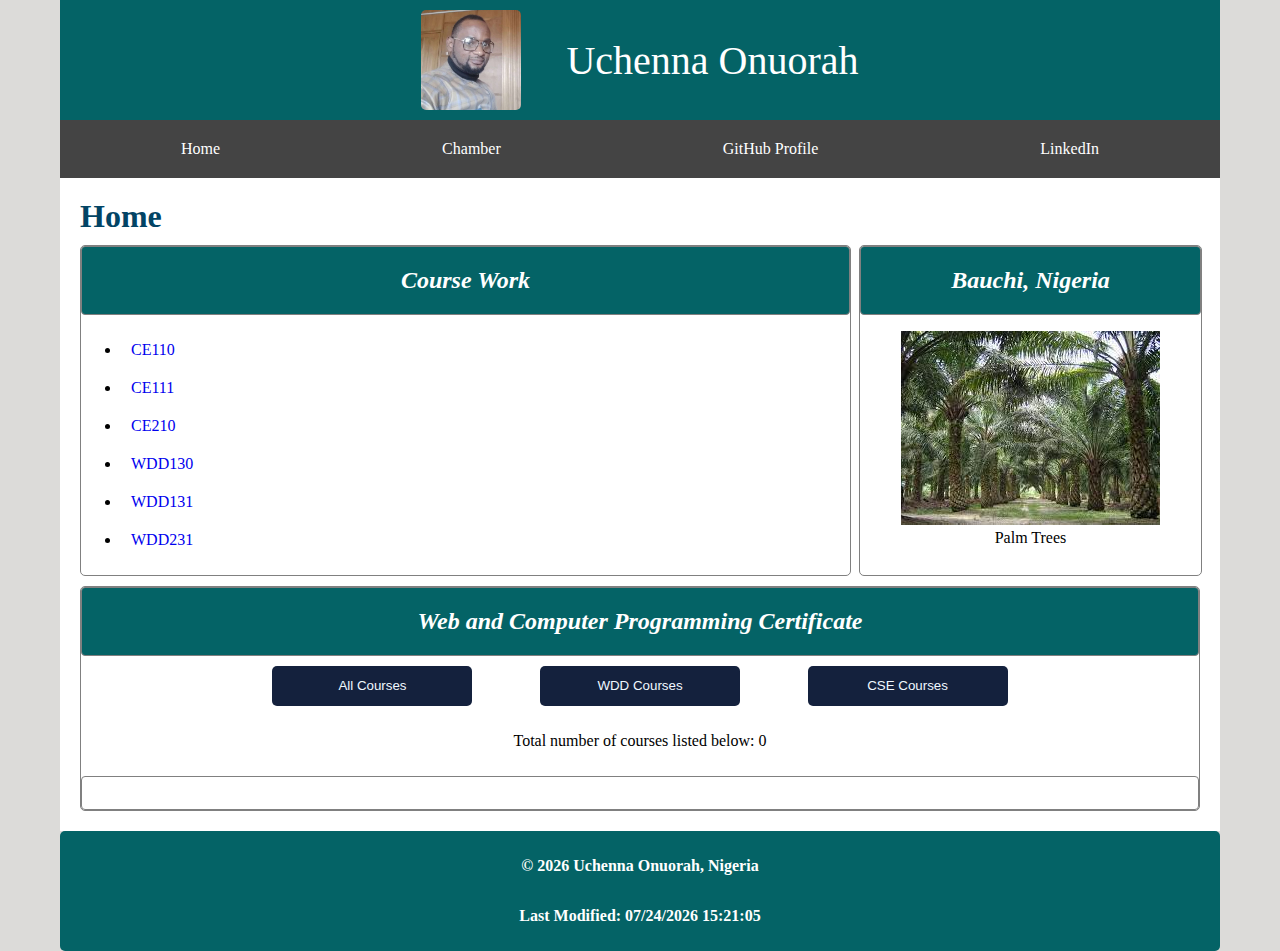
<file: index.html>
<!DOCTYPE html>
<html lang="en-US">
    <head>
        <meta charset="utf-8">
        <meta name="viewport" content="width=device-width,initial-scale=1.0">
        <title>WDD 231 - Web Frontend Development - Uchenna Onuorah | Home</title>
        <meta name="description" content="This site is a Web Frontend Development page that also serves as a profile page for Uchenna Onuorah and his journey thus far to completing Certificate in Web Programming.">
        <meta name="author" content="Uchenna Onuorah">
        <link rel="preconnect" href="https://fonts.googleapis.com">
        <link rel="preconnect" href="https://fonts.gstatic.com" crossorigin>
        <link href="https://fonts.googleapis.com/css2?family=Noto+Sans+Georgian:wght@100..900&family=Noto+Serif+Georgian:wght@100..900&family=EB+Garamond:ital,wght@0,400..800;1,400..800&family=Roboto+Serif:ital,opsz,wght@0,8..144,100..900;1,8..144,100..900&display=swap" rel="stylesheet">
        <link rel="stylesheet" href="styles/course_work.css">
        <script src="scripts/course_work.js" defer></script>
    </head>
    <body>
        <header>
            <img src="images/Profile_pic.jpg" alt="Profile Picture">
            <span>Uchenna Onuorah</span>
        </header>
        <nav>
            <button id="menu">☰</button>
            <ul class="nav-links">
                <li><a href="#" class="active">Home</a></li>
                <li><a href="https://byupw.instructure.com/">Chamber</a></li>
                <li><a href="https://github.com/Uchenna77-dev">GitHub Profile</a></li>
                <li><a href="https://www.linkedin.com/in/uchenna-onuorah-351bb1143/">LinkedIn</a></li>
            </ul>
        </nav>
        <main>
            <h1>Home</h1>
            <section class="list">
                <div class="title">
                    <h2>Course Work</h2>
                </div>
                <ul>
                    <li><a href="https://Programming_with_Functions.com">CE110</a></li>
                    <li><a href="https://Programming_with_Functions.com">CE111</a></li>
                    <li><a href="https://Programming_with_Functions.com">CE210</a></li>
                    <li><a href="https://web_Design.com">WDD130</a></li>
                    <li><a href="https://Web_Development.com">WDD131</a></li>
                    <li><a href="https://Programming_with_Classes.com">WDD231</a></li>
                </ul>    
            </section>       
            <section class="country">
                <div class="title">
                    <h2>Bauchi, Nigeria</h2>
                </div>    
                <div class="forest">
                    <figure>
                        <img src="images/palms.jpg" alt="Palm Trees in Bauchi, Nigeria">
                        <figcaption>Palm Trees</figcaption>
                    </figure>
                </div>  
            </section>
            <section id="course-list">
                <div class="title">
                    <h2>Web and Computer Programming Certificate</h2>
                </div> 
                <div class="course-filter">   
                    <button onclick="filterCourses('All')">All Courses</button>
                    <button onclick="filterCourses('WDD')">WDD Courses</button>
                    <button onclick="filterCourses('CSE')">CSE Courses</button>
                </div>    
                <p id="total-credits">Total number of courses listed below: 0</p>
                <div id="courses-container"></div>
            </section>
        </main>
        <footer class="footer">
            <p>&copy; <span id="year"></span> Uchenna Onuorah, Nigeria</p>
            <p id="lastModified"></p>
        </footer>
    </body>

</html>
</file>
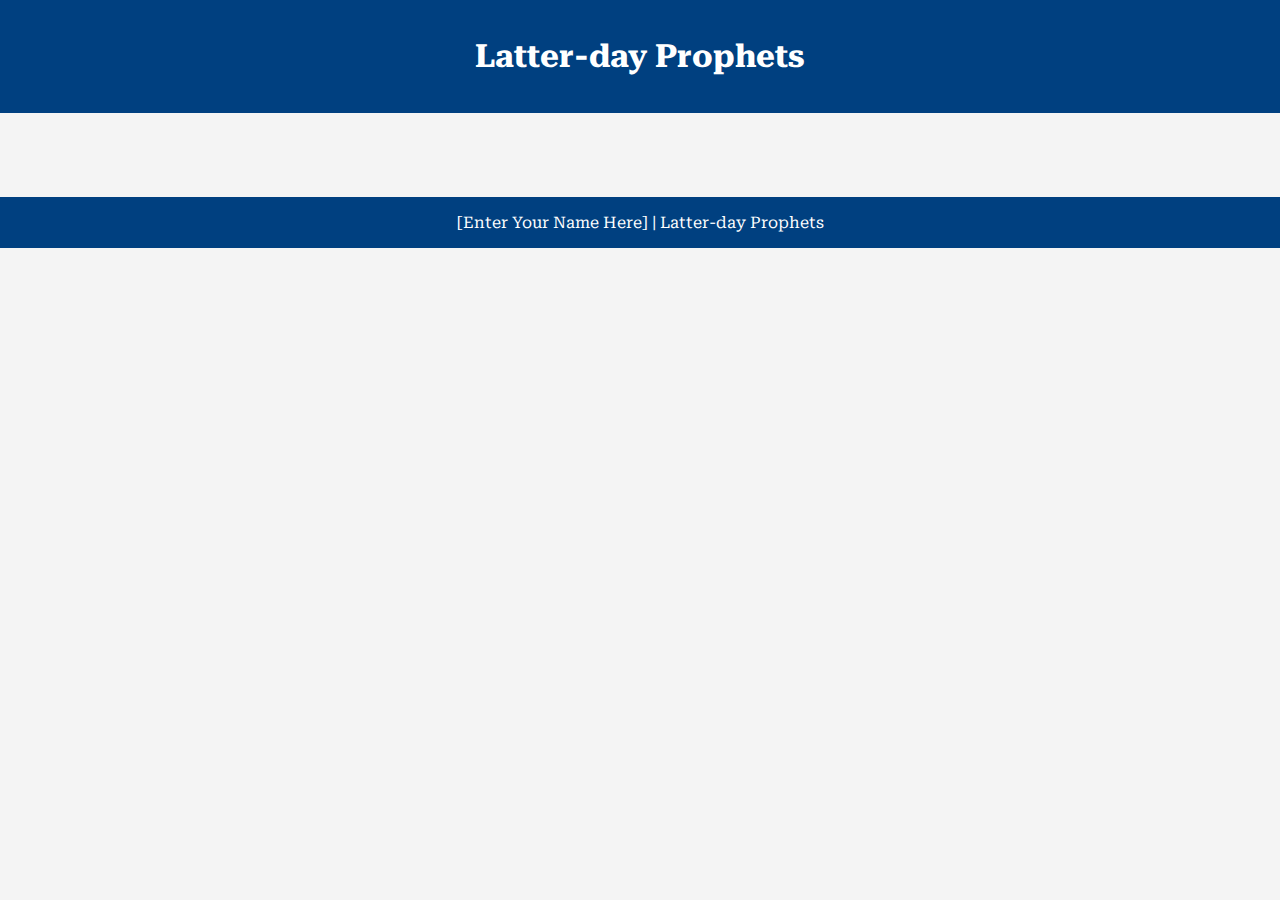
<file: prophets.html>
<html lang="en-US">
    <head>
        <meta charset="utf-8">
        <meta name="viewport" content="width=device-width,initial-scale=1.0">
        <title>WDD 231 - Web Frontend Development - Uchenna Onuorah | Home</title>
        <meta name="description" content="This site is a Web Frontend Development page that also serves as a profile page for Uchenna Onuorah and his journey thus far to completing Certificate in Web Programming.">
        <meta name="author" content="Uchenna Onuorah">
        <link rel="preconnect" href="https://fonts.googleapis.com">
        <link rel="preconnect" href="https://fonts.gstatic.com" crossorigin>
        <link href="https://fonts.googleapis.com/css2?family=Noto+Sans+Georgian:wght@100..900&family=Noto+Serif+Georgian:wght@100..900&family=EB+Garamond:ital,wght@0,400..800;1,400..800&family=Roboto+Serif:ital,opsz,wght@0,8..144,100..900;1,8..144,100..900&display=swap" rel="stylesheet">
        <link rel="stylesheet" href="styles/prophets.css">
        <script src="scripts/prophets.js" defer></script>
    </head>
    <body>
        <header>
            <h1>Latter-day Prophets</h1>
          </header>
          <main>
            <div id="cards"></div>
          </main>
          <footer>
            [Enter Your Name Here] | Latter-day Prophets
          </footer>
    </body>  

</html>
</file>
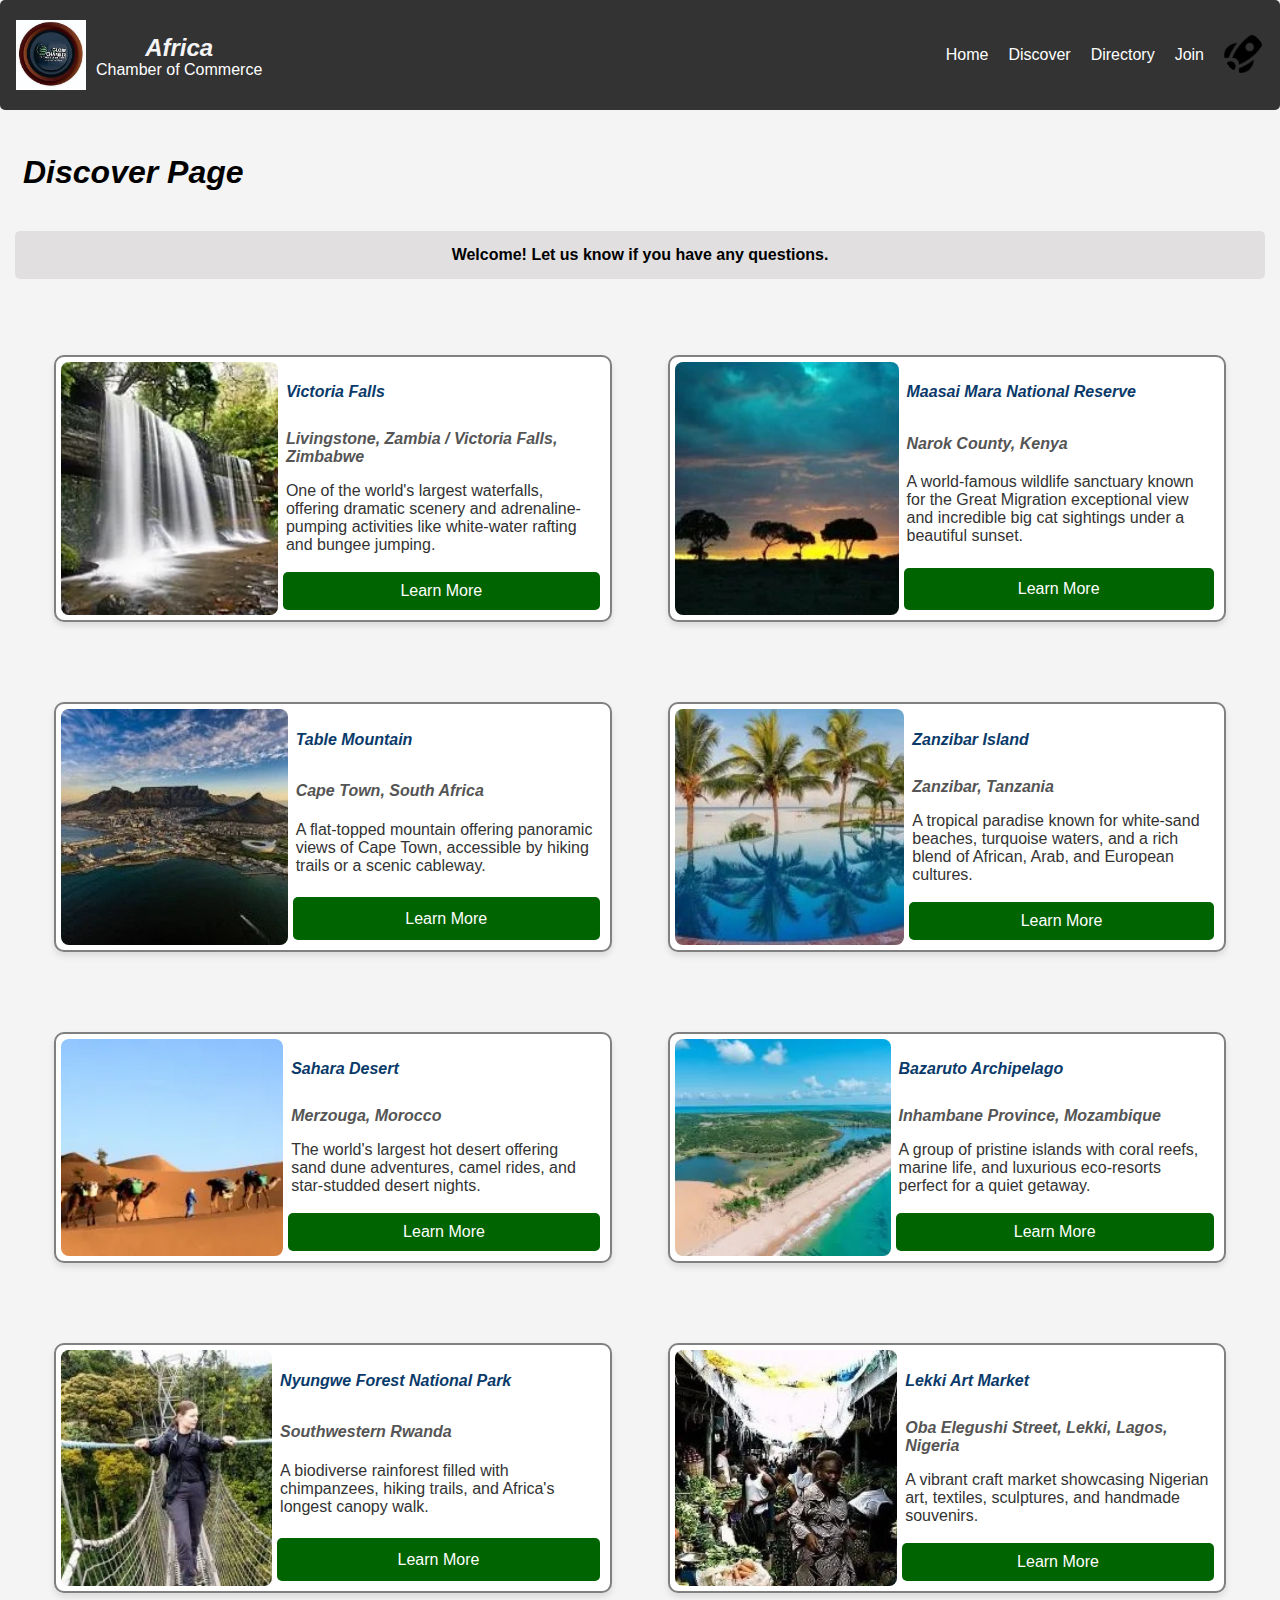
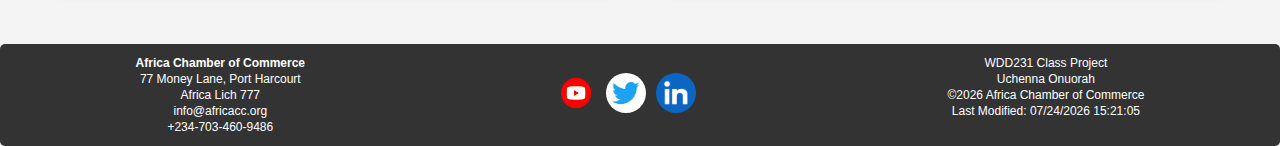
<file: chamber/discover.html>
<!DOCTYPE html>
<html lang="en-US">
    <head>
        <meta charset="utf-8">
        <meta name="viewport" content="width=device-width,initial-scale=1.0">
        <meta property="og:title" content="Chamber of Commerce Directory Page">
        <meta property="og:type" content="website">
        <meta property="og:image" content="https://uchenna77-dev.github.io/wdd231/chamber/images/favicon.png">
        <meta property="og:url" content="https://uchenna77-dev.github.io/wdd231/chamber/directory.html">
        <title>Chamber Of Commerce Discover Page</title>
        <meta name="description" content="This site is a Chamber of Commerce Discover page. The purpose of the page is to provide factual and representative information about the area including demographics and features that appeals to prospective chamber members and visitors.">
        <meta name="author" content="Uchenna Onuorah">
        <link rel="preconnect" href="https://fonts.googleapis.com">
        <link rel="preconnect" href="https://fonts.gstatic.com" crossorigin>
        <link href="https://fonts.googleapis.com/css2?family=Noto+Sans+Georgian:wght@100..900&family=Noto+Serif+Georgian:wght@100..900&family=EB+Garamond:ital,wght@0,400..800;1,400..800&family=Roboto+Serif:ital,opsz,wght@0,8..144,100..900;1,8..144,100..900&display=swap" rel="stylesheet">
        <link rel="icon" href="images/favicon.png" type="image/png">
        <link rel="stylesheet" href="styles/discover.css">
        <link rel="stylesheet" href="styles/discover_medium.css">
        <link rel="stylesheet" href="styles/discover_small.css">
        <script src="scripts/discover.js" defer></script>
    </head>
    <body>
        <header>
            <div class="logo">
                <img src="images/globe_chambers1.jpg" alt="Company Logo">
                <div class="logo-head">
                    <h2>Africa</h2>
                    <p>Chamber of Commerce</p>
                </div>    
            </div>    
            <nav>
                <button id="menu">☰</button>
                <ul class="nav-links">
                    <li><a href="index.html">Home</a></li>
                    <li><a href="discover.html">Discover</a></li>
                    <li><a href="directory.html" class="active">Directory</a></li>
                    <li><a href="join.html">Join</a></li>
                </ul>
            </nav>
            <div class="icon-container">
                <img src="images/rocket-lunch.png" alt="Company Icon">
            </div>
        </header> 
        <main>
            <h1>Discover Page</h1>
            <aside id="visitor-message">
                <!-- Visitor message inserted by JavaScript -->
            </aside>
            
            <section id="items-container">
                <!-- Dynamic content loaded via JavaScript -->
            </section>
        </main>
        <footer>
            <div id="footer-data">
                <p>Africa Chamber of Commerce</p>
                <p>77 Money Lane, Port Harcourt</p>
                <p>Africa Lich 777</p>
                <p>info@africacc.org</p>
                <p>+234-703-460-9486</p>
            </div>
            <div id="footer-icon">
                <a href="https://www.youtube.com/"><img src="images/youtube-logo.png" alt="Youtube Logo"></a>
                <a href="https://x.com/"><img src="images/twitter-logo1.png" alt="Twitter Logo"></a>
                <a href="https://www.linkedin.com/"><img src="images/linkedin-logo1.png" alt="Linkedin Logo"></a>
            </div>
            <div id="footer-info">
                <p>WDD231 Class Project</p>
                <p>Uchenna Onuorah</p>
                <p>&copy;<span id="year"></span> Africa Chamber of Commerce</p>
                <p>Last Modified: <span id="lastModified"></span></p>
            </div>    
        </footer>
    </body>
</html>
</file>
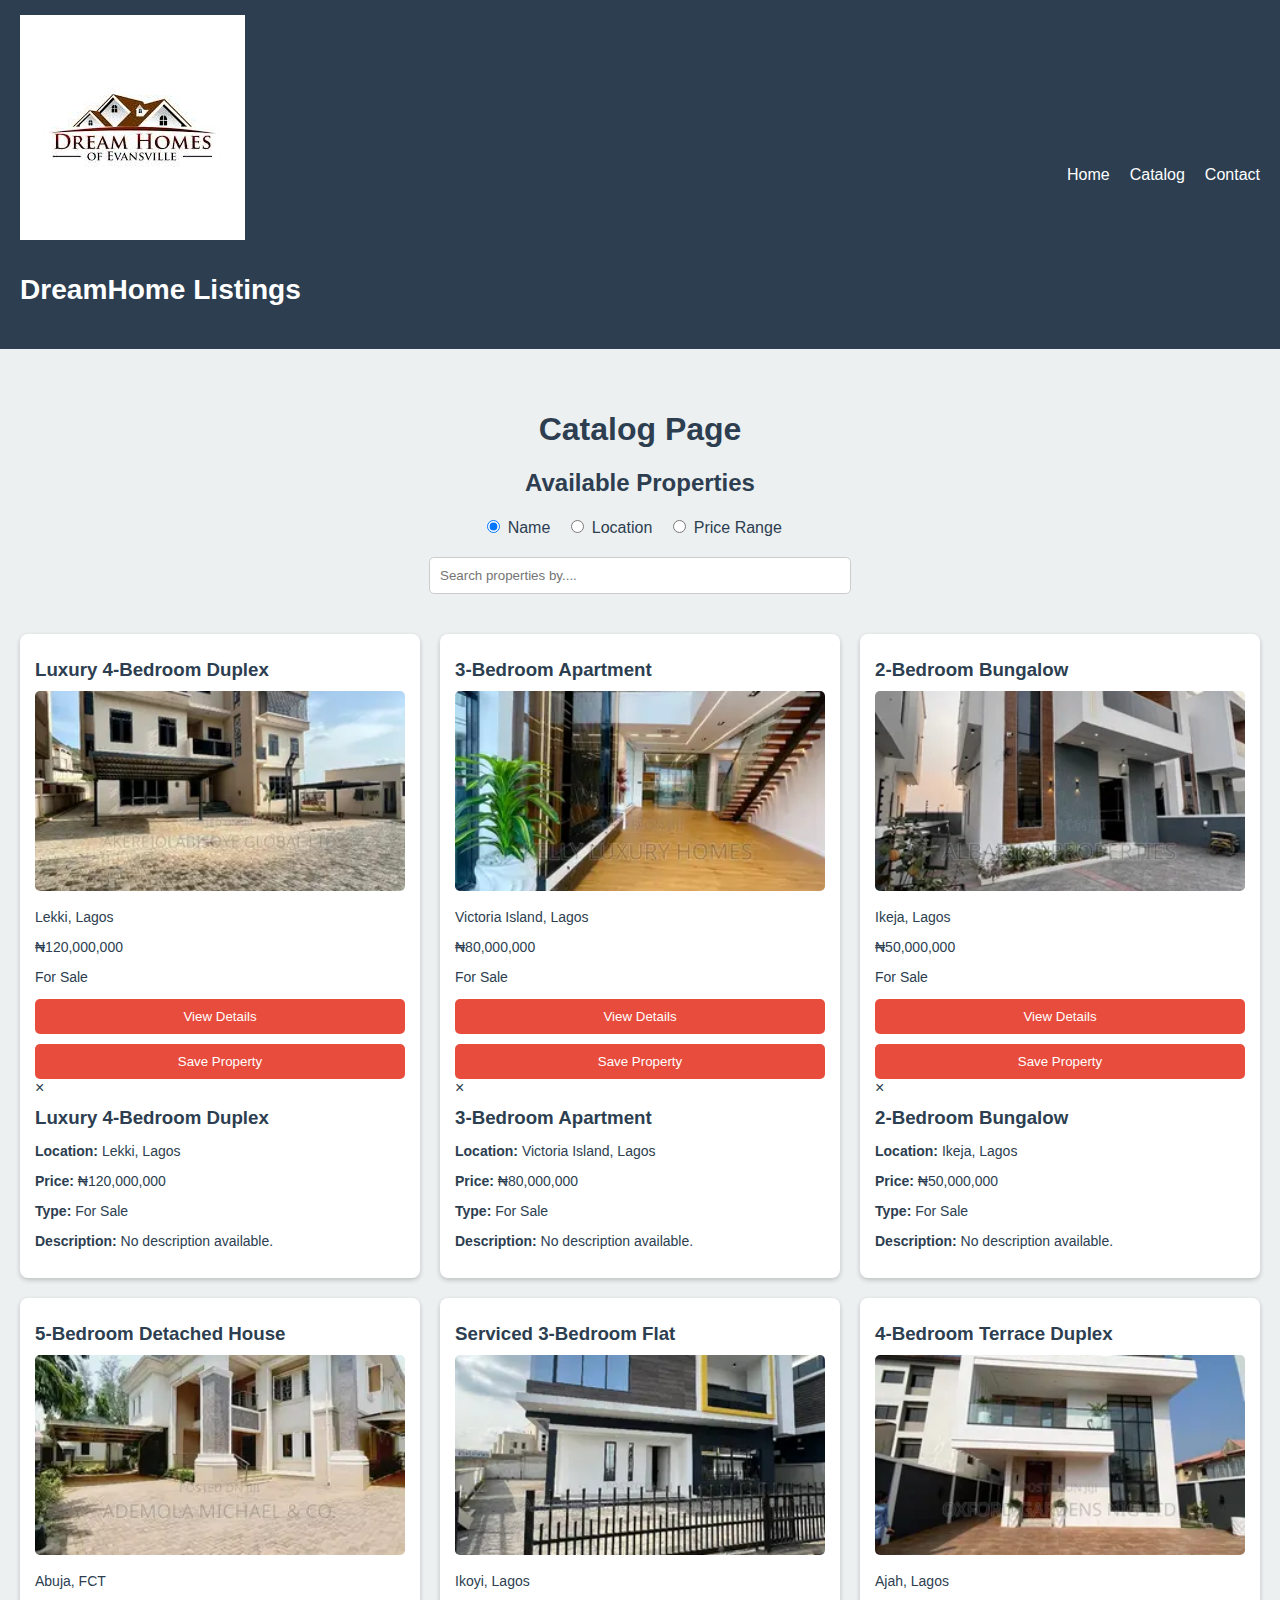
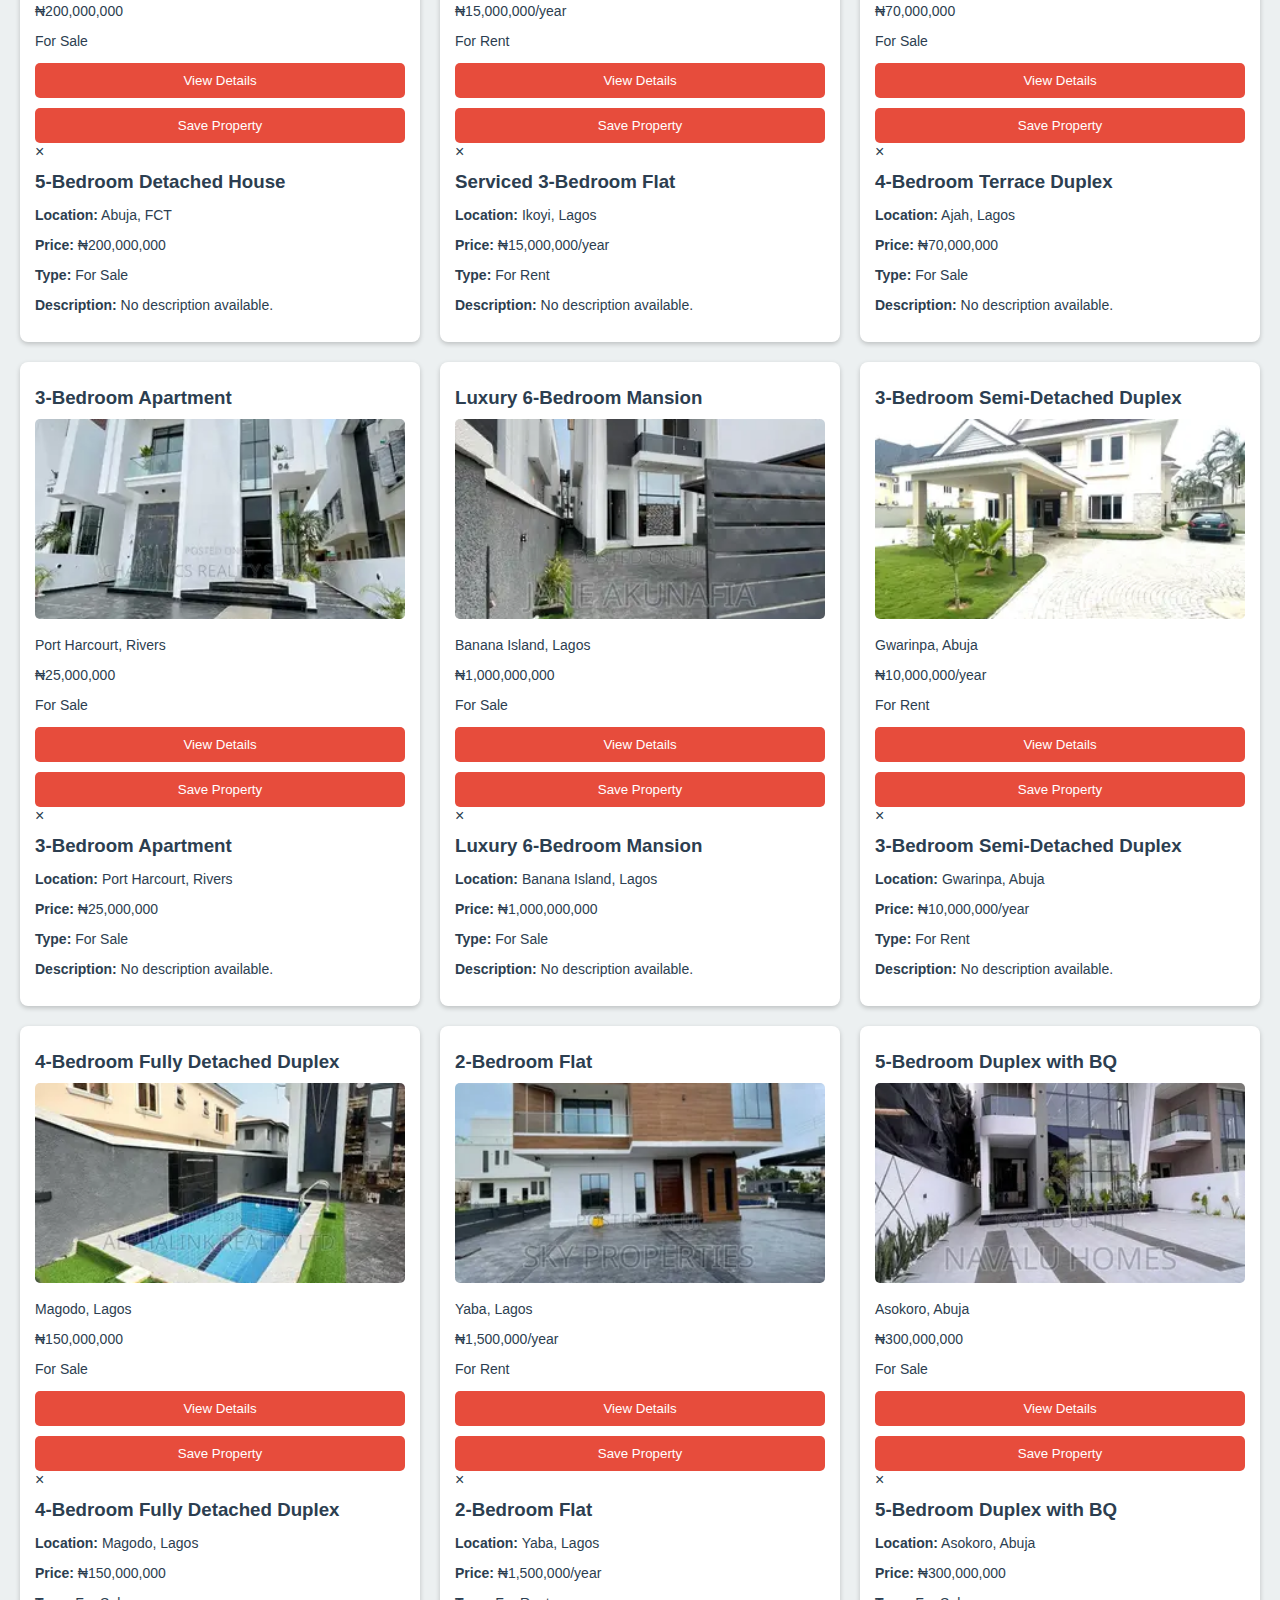
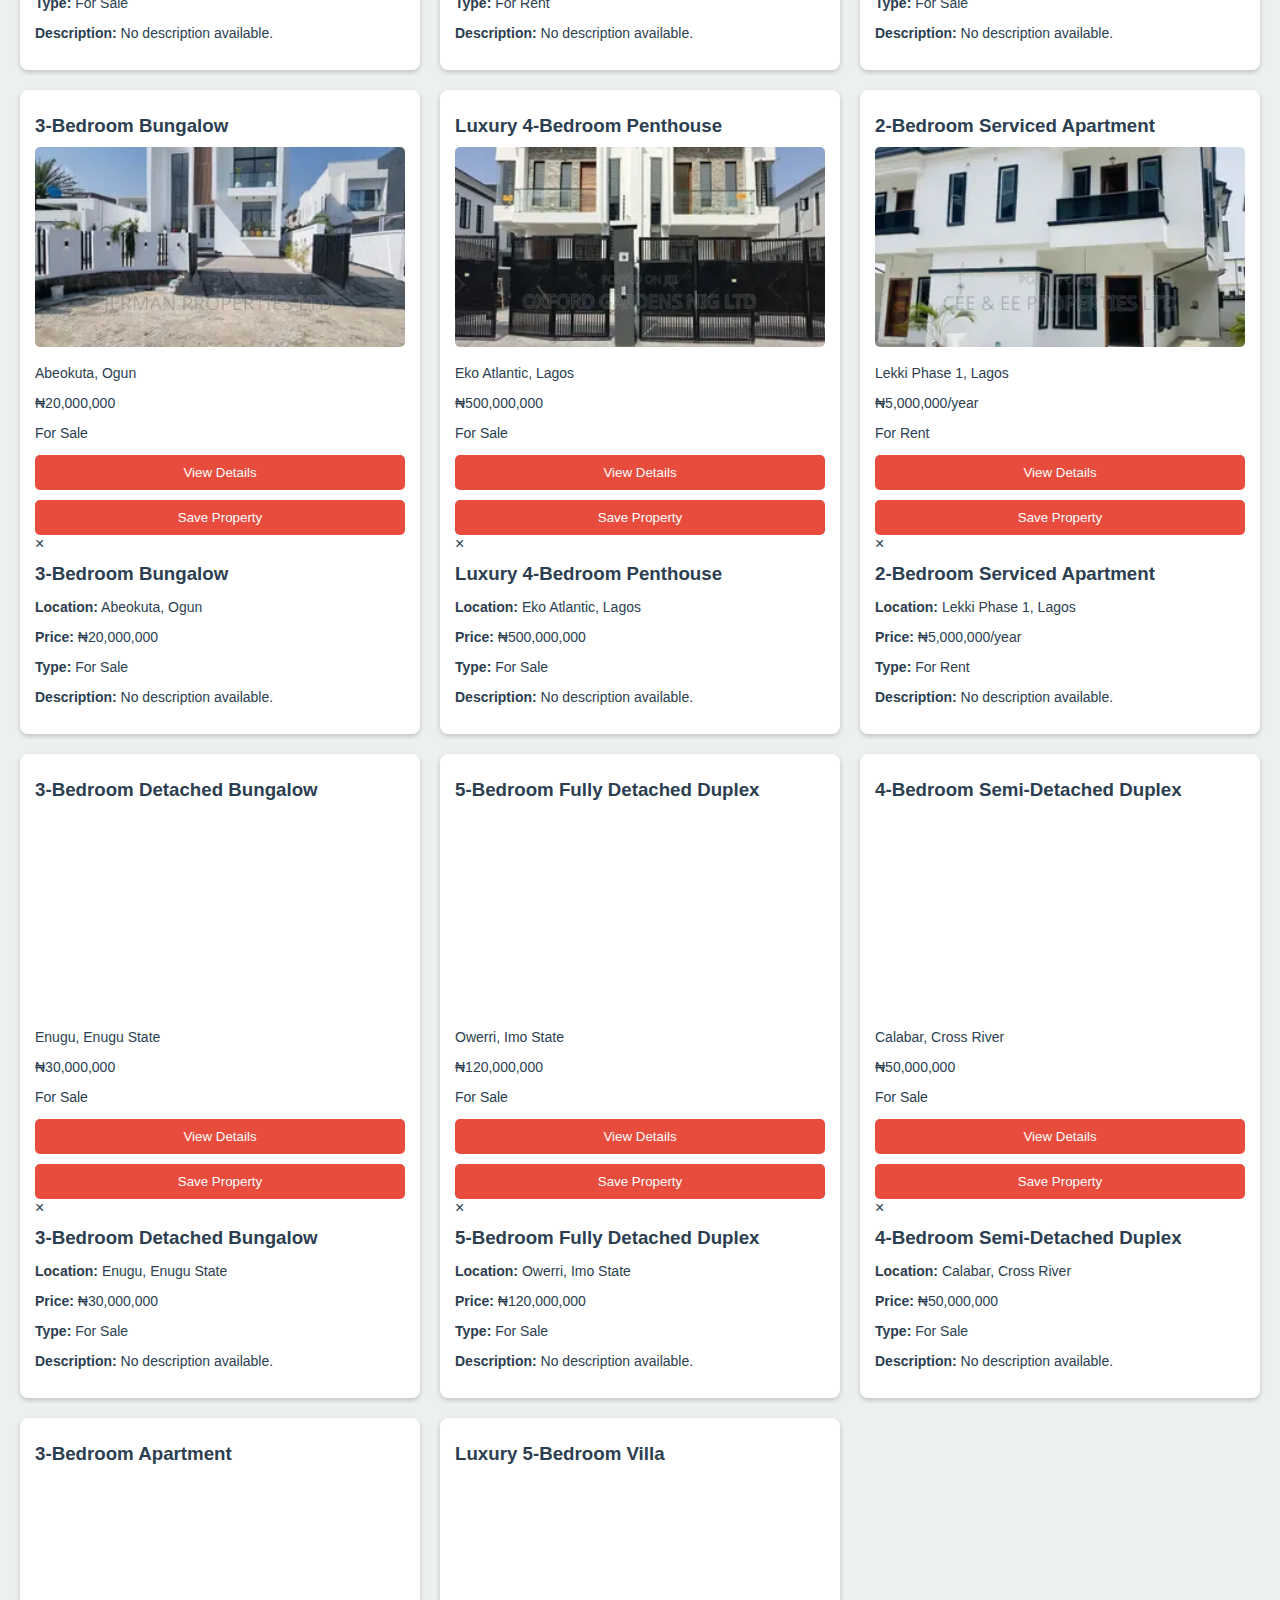
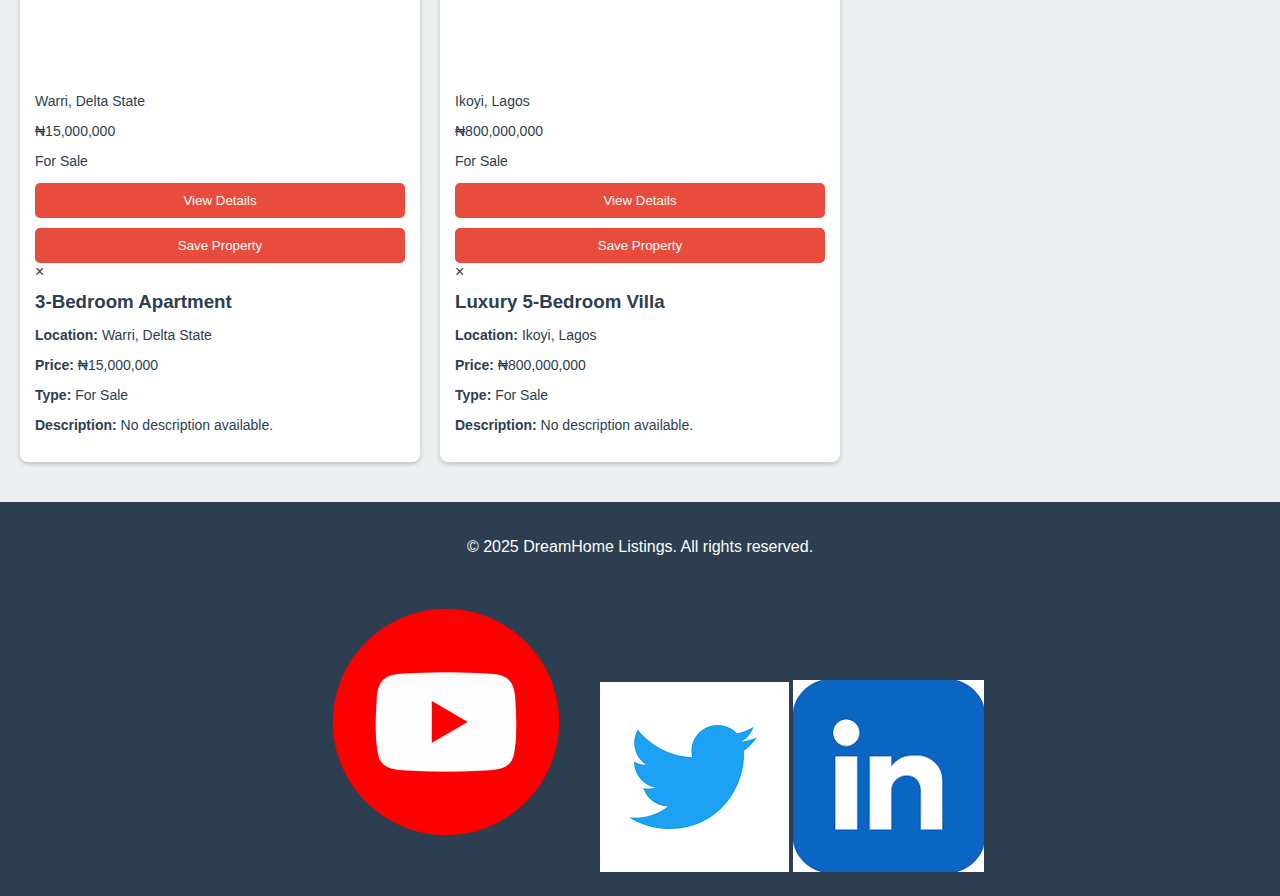
<file: project/catalog.html>
<!DOCTYPE html>
<html lang="en-US">
    <head>
        <meta charset="utf-8">
        <meta name="viewport" content="width=device-width,initial-scale=1.0">
        <meta property="og:title" content="DreamListing Catalog Page">
        <meta property="og:type" content="website">
        <meta property="og:image" content="https://uchenna77-dev.github.io/wdd231/project/images/favicon.png">
        <meta property="og:url" content="https://uchenna77-dev.github.io/wdd231/project/catalog.html">
        <title>DreamHome Catalog Page</title>
        <meta name="description" content="This site is a DreamHome Catalog page. This page contain a search engine and all featured properties.">
        <meta name="author" content="Uchenna Onuorah">
        <link rel="preconnect" href="https://fonts.googleapis.com">
        <link rel="preconnect" href="https://fonts.gstatic.com" crossorigin>
        <link href="https://fonts.googleapis.com/css2?family=Noto+Sans+Georgian:wght@100..900&family=Noto+Serif+Georgian:wght@100..900&family=EB+Garamond:ital,wght@0,400..800;1,400..800&family=Roboto+Serif:ital,opsz,wght@0,8..144,100..900;1,8..144,100..900&display=swap" rel="stylesheet">
        <link rel="icon" href="images/favicon.png" type="image/png">
        <link rel="stylesheet" href="styles/catalog.css">
        <script type="module" src="scripts/main.js"></script>

    </head>
    <body>
        <header>
            <div class="logo">
                <img src="images/dreamhome-logo.jpeg" alt="">
                <h3>DreamHome Listings</h3>
            </div>
            <nav>
                <ul>
                    <li><a href="index.html">Home</a></li>
                    <li><a href="catalog.html">Catalog</a></li>
                    <li><a href="contact.html">Contact</a></li>
                </ul>
            </nav>
        </header>
    
        <!-- Property Listings -->
        <section id="catalog">
            <h1>Catalog Page</h1>
            <h2>Available Properties</h2>
            <!-- Radio buttons will be generated inside this container -->
            <div id="search-parameters"></div>
            <input type="text" id="search-bar" placeholder="Search properties by....">
            <div class="properties" id="catalog-properties">
                <!-- Dynamic content via JavaScript -->
            </div>
        </section>
    
        <footer>
            <p>&copy; 2025 DreamHome Listings. All rights reserved.</p>
            <div class="footlinks">
                <a href="https://www.youtube.com/"><img src="images/youtube-logo.png" alt="Youtube Logo"></a>
                <a href="https://x.com/"><img src="images/twitter-logo1.png" alt="Twitter Logo"></a>
                <a href="https://www.linkedin.com/"><img src="images/linkedin-logo1.png" alt="Linkedin Logo"></a>
            </div>   
        </footer>
    </body>
</html>
</file>
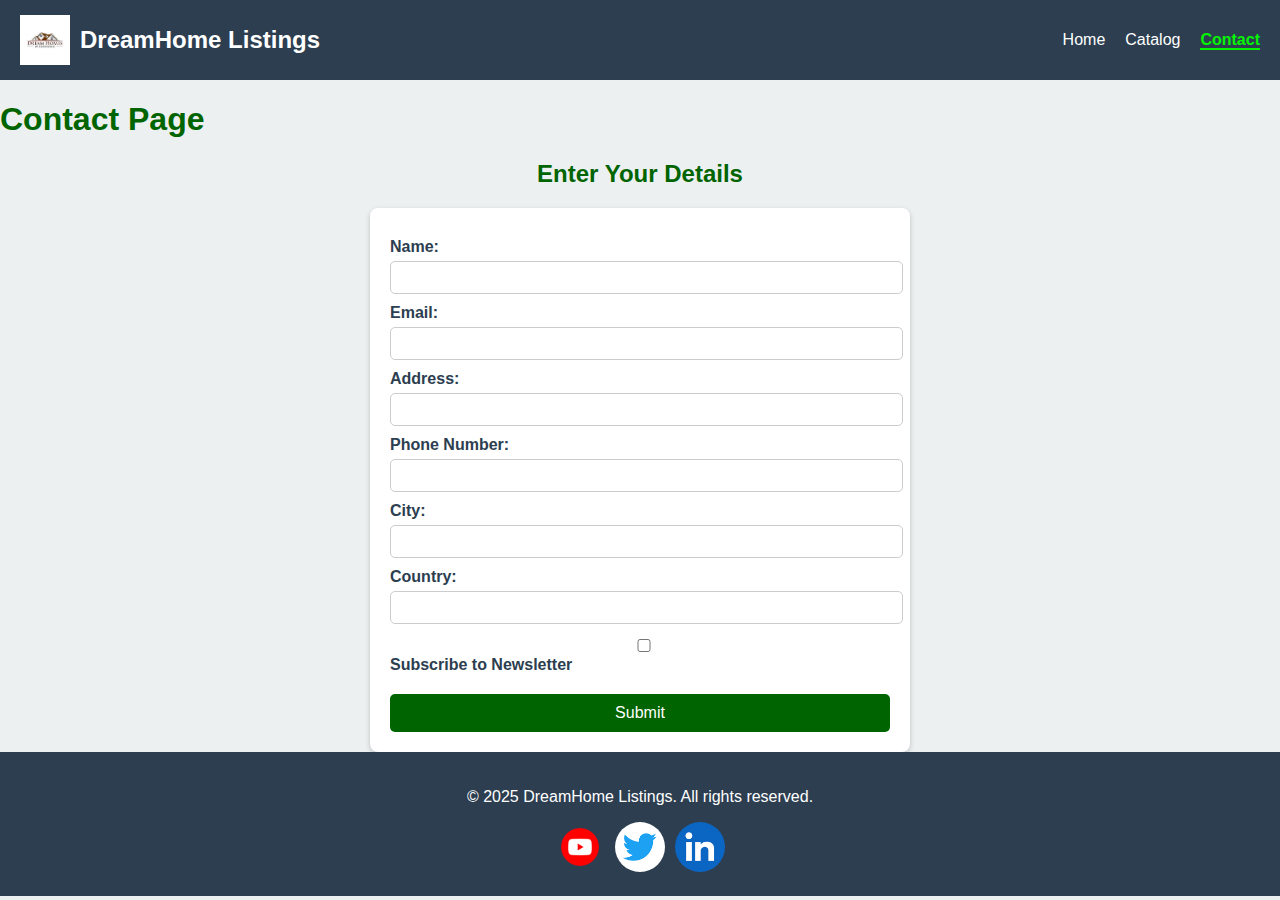
<file: project/contact.html>
<!DOCTYPE html>
<html lang="en-US">
    <head>
        <meta charset="utf-8">
        <meta name="viewport" content="width=device-width,initial-scale=1.0">
        <meta property="og:title" content="DreamListing Contact Page">
        <meta property="og:type" content="website">
        <meta property="og:image" content="https://uchenna77-dev.github.io/wdd231/project/images/favicon.png">
        <meta property="og:url" content="https://uchenna77-dev.github.io/wdd231/project/contact.html">
        <title>DreamHome Listing Contact Page</title>
        <meta name="description" content="This site is a DreamListing Contact Page. This page will contain users informations">
        <meta name="author" content="Uchenna Onuorah">
        <link rel="preconnect" href="https://fonts.googleapis.com">
        <link rel="preconnect" href="https://fonts.gstatic.com" crossorigin>
        <link href="https://fonts.googleapis.com/css2?family=Noto+Sans+Georgian:wght@100..900&family=Noto+Serif+Georgian:wght@100..900&family=EB+Garamond:ital,wght@0,400..800;1,400..800&family=Roboto+Serif:ital,opsz,wght@0,8..144,100..900;1,8..144,100..900&display=swap" rel="stylesheet">
        <link rel="icon" href="images/favicon.png" type="image/png">
        <link rel="stylesheet" href="styles/contact.css">
        <script type="module" src="scripts/main.js"></script>
    </head>
    <body>
        <header>
            <div class="logo">
                <img src="images/dreamhome-logo.jpeg" alt="">
                <h3>DreamHome Listings</h3>
            </div>
            <nav>
                <ul>
                    <li><a href="index.html">Home</a></li>
                    <li><a href="catalog.html">Catalog</a></li>
                    <li><a href="contact.html">Contact</a></li>
                </ul>
            </nav>
        </header>
    
        <!-- Contact Form -->
        <section id="contact">
            <h1>Contact Page</h1>
            <h2>Enter Your Details</h2>
            <form id="contact-form">
                <label for="name">Name:</label>
            <input type="text" id="name" name="name" required>
            
            <label for="email">Email:</label>
            <input type="email" id="email" name="email" required>
            
            <label for="address">Address:</label>
            <input type="text" id="address" name="address" required>
            
            <label for="phone">Phone Number:</label>
            <input type="tel" id="phone" name="phone" required>
            
            <label for="city">City:</label>
            <input type="text" id="city" name="city" required>
            
            <label for="country">Country:</label>
            <input type="text" id="country" name="country" required>
            
            <label>
                <input type="checkbox" id="newsletter" name="newsletter">
                Subscribe to Newsletter
            </label>
            
            <button type="submit">Submit</button>
        </form>
    </section>
    
        <footer>
            <p>&copy; 2025 DreamHome Listings. All rights reserved.</p>
            <div class="footlinks">
                <a href="https://www.youtube.com/"><img src="images/youtube-logo.png" alt="Youtube Logo"></a>
                <a href="https://x.com/"><img src="images/twitter-logo1.png" alt="Twitter Logo"></a>
                <a href="https://www.linkedin.com/"><img src="images/linkedin-logo1.png" alt="Linkedin Logo"></a>
            </div>   
        </footer>
    </body>
    </html>
</file>
<file: styles/course_work.css>
:root {
    --color-dark-blue: #14213d;
    --color-orange: #fca311;
    --color-light-gray: #e5e5e5;
    --color-white: #ffffff;
}

body {
    max-width: 1200px;
    margin: 0 auto;
    padding: 0 20px;
    box-sizing: border-box;
    background-color: rgb(220, 219, 217);
}

/* HEADER */
header {
    position: relative;
    display: flex;
    justify-content: center;
    align-items: center;
    padding: 10px;
    background-color: rgb(4, 99, 102);
    color: var(--color-white);
}

header img {
    width: 100px;
    height: 100px;
    border-radius: 5px;
    margin-right: 10px;
}

header span {
    font-size: 3rem;
    margin-left: 40px;
}

/* NAVIGATION */
nav {
    background: #444;
    padding: 10px;
}

.nav-links {
    list-style: none;
    display: flex;
    justify-content: space-around;
    align-items: center;
    padding: 0;
    margin: 0;
}

.nav-links li a {
    color: var(--color-white);
    text-decoration: none;
}

.nav-links li a:hover {
    color: rgb(252, 252, 71);
}
a {
    display: inline-block;
    padding: 5px;
    margin: 5px;  /* Ensure spacing between links */
    font-size: 16px;
    text-decoration: none;
    border-radius: 2px;  /* Optional: Rounded corners for better aesthetics */
}

/* HAMBURGER MENU */
#menu {
    display: none;
    background: none;
    border: none;
    font-size: 2rem;
    color: var(--color-white);
    cursor: pointer;
    position: absolute;
    top: -10px; 
    right: 15px;
}

/* MAIN CONTENT */
main {
    display: grid;
    grid-template-columns: 1fr 1fr 1fr;
    gap: 10px;
    padding: 20px;
    background-color: var(--color-white);
}

h1 {
    font-family: Georgia, Times, 'Times New Roman', serif;
    color: rgb(2, 68, 101);
    grid-column: 1/4;
    text-align: start;
    margin: 0;
}
h2 {
    text-align: center;
    font-style: italic;
    color: var(--color-white);
}

/* SECTIONS */
.list {
    grid-column: 1/3;
    border-radius: 5px;
    border: 1px solid gray;
}
.country {
    border-radius: 5px;
    border: 1px solid gray;
}
.forest figcaption {
    text-align: center;
}
.title {
    grid-column: 1/4;
    background-color: rgb(4, 99, 102);
    border-radius: 4px;
    border: 1px solid grey;
}

/* COURSE LIST */
#course-list {
    grid-column: 1/4;
    display: grid;
    grid-template-columns: 1fr 1fr 1fr;
    gap: 10px;
    border: 1px solid grey;
    border-radius: 5px;
}

.course-filter {
    grid-column: 1/4;
    display: flex;
    justify-content: space-around;
    flex-wrap: wrap;
    width: 70%;
    margin: 0 auto;
}

.course-filter button {
    background-color: var(--color-dark-blue);
    color: aliceblue;
    width: 200px;
    height: 40px;
    border-radius: 5px;
    cursor: pointer;
    border: none;
}

.course-filter button:hover {
    background-color: var(--color-orange);
}

/* CREDITS INFO */
#total-credits {
    grid-column: 1/4;
    text-align: center;
}

/* COURSE CONTAINER */
#courses-container {
    grid-column: 1/4;
    display: grid;
    grid-template-columns: 1fr 1fr 1fr;
    gap: 20px;
    padding: 1rem;
    border-radius: 4px;
    border: 1px solid grey;
}

/* FOOTER */
.footer {
    display: flex;
    flex-direction: column;
    justify-content: center;
    background-color: rgb(4, 99, 102);
    padding: 10px;
    border-radius: 5px;
    color: var(--color-white);
    font-weight: bold;
}

.footer p {
    text-align: center;
}

/* Mini Screen (801px) */
@media (min-width: 801px) {
    header span {
        font-size: 2.5rem;
        margin-left: 35px;
    }
    main {
        grid-template-columns: 1fr 1fr;
    }

    .list, .country {
        gap: 10px;
        width: 100%;
    }

    #course-list {
        gap: 10px;
    }
    .country .forest figure {
        justify-self: center;
    }
    .course-filter, .courses-container {
        grid-template-columns: 1fr 1fr;
        gap: 20px;
    }
}

/* TABLETS (481px to 800px) */
@media (max-width: 800px) {
    header span {
        font-size: 2rem;
        margin-left: 30px;
    }
    main {
        grid-template-columns: 1fr;
    }

    .list, .country {
        grid-column: 1/2;
        gap: 10px;
        width: 100%;
    }
    .country .forest figure {
        justify-self: center;
    }
    #course-list {
        grid-column: 1/2;
        gap: 10px;
    }
    .course-filter {
        display: flex;
        flex-wrap: wrap;
        gap: 10px;
    }
    .courses-container {
        grid-template-columns: 1fr 1fr;
        gap: 10px;
    }

    /* NAVIGATION */
    #menu {
        display: block;
    }

    .nav-links {
        display: none;
        flex-direction: column;
        background: none;
        width: 100%;
    }

    .nav-links.show {
        display: flex;
        flex-direction: column;
    }

    .nav-links li {
        padding: 10px;
    }
}

/* MOBILE (max-width: 480px) */
@media (max-width: 480px) {
    body {
        max-width: 100%;  /* Change from 1200px */
        width: 100%;
        margin: 0;
        padding: 0;
    }
    header {
        text-align: center;
    }

    header img {
        width: 60px;
        height: 60px;
    }

    header span {
        font-size: 1.5rem;
        margin-left: 1px;

    } 

    main {
        display: flex;
        flex-direction: column;
        gap: 10px;
    }
    .list, .country {
        flex-direction: column;
    }
    #course-list {
        flex-direction: column;
        gap: 10px;
    }
    #courses-container {
        grid-template-columns: 1fr;
        gap: 10px;
    }

    .course-filter {
        display: flex;
        flex-direction: row;
        flex-wrap: nowrap;
        width: 100%;
        gap: 5px;
    }
    .course-filter button {
        background-color: var(--color-dark-blue);
        color: aliceblue;
        width: 150px;
        height: 50px;
        border-radius: 5px;
        padding: 0.3rem;
        cursor: pointer;
        border: none;
    }

    /* MOBILE NAV */
    #menu {
        display: block;
    }

    .nav-links {
        display: none;
        flex-direction: column;
        text-align: center;
        background:none;
    }

    .nav-links.show {
        display: flex;
    }

    .nav-links li {
        padding: 10px;
    }
}
</file>
<file: styles/prophets.css>
/* General styling */
body {
    font-family: 'Roboto Serif', serif;
    margin: 0;
    padding: 0;
    background-color: #f4f4f4;
    color: #333;
    text-align: center;
}

header {
    background-color: #004080;
    color: white;
    padding: 1rem;
    text-align: center;
}

main {
    padding: 2rem;
    display: flex;
    justify-content: center;
}

/* Grid container for prophet cards */
#cards {
    display: grid;
    grid-template-columns: 1fr 1fr 1fr; 
    gap: 20px;
    max-width: 1200px; 
    width: 100%;
}

/* Individual card styles */
#cards section {
    background-color: white;
    padding: 15px;
    border-radius: 10px;
    box-shadow: 0 4px 8px rgba(0, 0, 0, 0.2);
    text-align: center;
    transition: transform 0.3s ease-in-out;
}

#cards section:hover {
    transform: scale(1.05);
}

/* Prophet image */
#cards img {
    width: 100%;
    max-width: 300px;
    height: auto;
    border-radius: 10px;
}

/* Prophet name styling */
#cards p {
    font-size: 1.2rem;
    font-weight: bold;
    margin: 10px 0;
}

/* Footer */
footer {
    background-color: #004080;
    color: white;
    padding: 1rem;
    margin-top: 20px;
}

@media (max-width: 480px) {
    #cards {
        display: grid;
        grid-template-columns: 1fr;
    }
}

/*@import url("https://fonts.googleapis.com/css?family=Roboto&display=swap");
body {
  font-size: 16px;
  font-family: Roboto, Arial, Helvetica, sans-serif;
}

header,
main,
footer {
  margin: 1rem;
  position: relative;
}

h1 {
  color: #000;
  border-bottom: 1px solid #eee;
  text-shadow: 0 0 15px #777;
  width: 60%;
}

h2 {
  color: navy;
  margin: 0 0 1rem 0;
	 border-bottom: 1px solid #bbb;
}

h3 {
  margin: 0;
}

h4 {
  color: #333;
  margin: 7px 0 5px 0;
}

p {
  margin: 0;
}

main {
  margin-left: 2rem;
}

.grid {
  display: grid;
  grid-template-columns: repeat(auto-fit, minmax(320px, 1fr));
}

section {
  margin: 0.25rem;
  padding: 0.35rem;
  background-color: #eee;
  border: 1px solid #bbb;
  display: flex;
  flex-direction: column;
  align-items: center;
}
section > p {
  min-height: 60px;
}

img {
  width: auto;
	max-width: 325px;
  box-shadow: 0 0 30px #777;
  height: 200px;
  border: 1px solid #333;
}

li > img {
  width: auto;
  height: 30px;
}

footer {
  border-top: 1px solid #555;
  padding: 20px;
}

.caption {
  position: absolute;
  top: 1.5rem;
  right: 2rem;
  border: 1px solid #ccc;
  background-color: lightyellow;
  padding: 0.25rem;
  display: grid;
  align-items: center;
  grid-template-columns: 1rem 1fr;
}

.caption h6 {
  position: absolute;
  top: -2.3rem;
  left: -0.25rem;
}

.caption > div {
  width: 0.75rem;
  height: 0.75rem;
  border: 1px solid #bbb;
}

.caption > p {
  font-size: 0.75rem;
}

.most {
  background-color: #bed;
}

.fav {
  background-color: skyblue;
}

.own {
  background-color: rosybrown;
}

.un {
	list-style: none;
} */
</file>
<file: chamber/styles/discover.css>
/* General Styling */
body {
    font-family: Arial, sans-serif;
    margin: 0;
    padding: 0;
    background-color: #f4f4f4;
}
  
header {
    display: flex;
    justify-content: space-between;
    align-items: center;
    background: #333;
    border-radius: 5px;
    color: white;
    padding: 1rem;
}
  
.logo {
    display: flex;
    align-items: center;
}
  
.logo img {
    width: 70px;
    height: 70px;
}
  
.logo-head {
    margin-left: 10px;
    display: flex;
    align-items: center;
    flex-direction: column;
    line-height: 1;
}
  
.logo-head h2 {
    margin-bottom: 2px;
    font-size: 1.5rem;
    color: #f4f4f4;
}
  
.logo-head p {
    margin-top: 0;
    font-size: 1rem;
}
nav {
    margin-left: auto;
} 
nav ul {
    display: flex;
    justify-content: flex-end;
    align-items: center;
    gap: 20px;
    margin: 0 10px;
    padding: 0;
    list-style: none;
}
  
nav a {
    color: white;
    text-decoration: none;
}
  
nav a:hover {
    color: green;
}
  
.icon-container {
    margin-left: 10px;
}
  
.icon-container img {
    width: 40px;
    height: 40px;
    border-radius: 50%;
    cursor: pointer;
}
  
h1 {
    text-align: start;
    padding: 0.5rem;
    font-size: 2rem;
    font-style: italic;
}
  
.view-toggle {
    text-align: center;
    margin: 20px 0;
}
  
#menu {
    display: none;
    padding: 10px;
    margin: 5px;
    cursor: pointer;
}
  
button {
    padding: 10px;
    margin: 5px;
    cursor: pointer;
}
  
h2 {
    text-align: center;
    color: #333;
    font-style: italic;
    font-weight: bold;
}
  /* Layout */
main {
    display: grid;
    grid-template-columns: 1fr;
    justify-content: center;
    gap: 10px;
    padding: 15px;
}
  /* Visitor Message */
#visitor-message {
    background-color: #e1dfdf;
    color: black;
    padding: 15px;
    text-align: center;
    font-weight: bold;
    border-radius: 5px;
}
  
  /* Cards Container */
#items-container {
    display: grid;
    grid-template-columns: 1fr 1fr;
    gap: 10px;
    padding: 1rem;
}
  
  /* Card Styling */
.card {
    display: grid;
    grid-template-areas:
      "image name"
      "image address"
      "image description"
      "image item-link";
    background: white;
    border-radius: 10px;
    padding: 5px;
    border: 2px solid gray;
    box-shadow: 0px 4px 6px rgba(0, 0, 0, 0.1);
    transition: transform 0.3s ease-in-out;
    overflow: hidden;
    width: 90%;
    margin: 50px auto 20px;
}
  
.card:hover {
    transform: scale(1.05);
}
  
.card h2 {
    grid-area: name;
    color: #0a3a6a;
    font-size: 1rem;
    text-align: start;
    padding: 0.5rem;
}
.card figure {
    grid-area: image;
    height: 100%;
    margin: 0;
}
.card figure img {
    width: 100%;
    height: 100%;
    object-fit: cover;
    border-radius: 8px;
    display: block;
}
.card address {
    grid-area: address;
    font-style: normal;
    color: #555;
    font-weight: bold;
    font-style: italic;
    font-size: 1rem;
    margin: 0;
    padding: 0.5rem;
}
  
.card p {
    grid-area: description;
    color: #333;
    margin: 0;
    padding: 0.5rem;
}
  
.card button {
    grid-area: item-link;
    background: darkgreen;
    color: white;
    border: none;
    padding: 10px 15px;
    border-radius: 5px;
    font-size: 1rem;
    cursor: pointer;
    margin-top: 10px;
}
  
.card button:hover {
    background: gray;
}
  
  /* Footer */
footer {
    display: flex;
    justify-content: space-around;
    text-align: center;
    padding: 10px;
    background: #333;
    border-radius: 5px;
    color: white;
    flex-wrap: wrap;
  }
  
#footer-data
#footer-info {
   display: flex;
   flex-direction: column;
   align-items: center;
   line-height: 1;
}
  
#footer-data p:first-of-type {

   font-weight: bold;
}
  
#footer-data p,
#footer-info p {
   margin: 2px 0;
   font-size: 0.75rem;
}
  
#footer-icon {
    display: flex;
    justify-content: center;
    align-items: center;
    gap: 10px;
}
  
#footer-icon img {
    width: 40px;
    height: 40px;
    border-radius: 50%;
}
</file>
<file: chamber/styles/discover_medium.css>
/* Medium Screens (641px to 1024px) */
@media (max-width: 1024px) {
    #items-container {
      display: grid;
      grid-template-columns: 1fr; /* Two-column layout */
      gap: 20px;
    }
    .card {
      display: grid;
      grid-template-columns: 280px 1fr; /* Image | Info */
      grid-template-areas:
        "image name"
        "image address"
        "image description"
        "image item-link";
      gap: 10px;
      align-items: start;
      padding: 10px;
      border: 1px solid #ccc;
      border-radius: 10px;
    }
  
    .card h2 {
      grid-area: name;
      margin: 0;
      font-size: 1.2rem;
      text-align: start;
    }
  
    .card address {
      grid-area: address;
      margin: 0;
      font-size: 0.9rem;
    }
  
    .card p {
      grid-area: description;
      margin: 0;
      font-size: 0.9rem;
    } 
    .card figure {
        grid-area: image;
        height: 100%;
        margin: 0;
    }
    
    .card figure img {
        width: 100%;
        height: 100%;
        object-fit: cover;
        border-radius: 8px;
        display: block;
    }
    
  }
</file>
<file: chamber/styles/discover_small.css>
/* Mobile Responsiveness */
@media (max-width: 640px) {
    header {
      position: relative;
    }
  
    .icon-container {
      position: absolute;
      right: 65px;
    }
  
    .logo img {
      width: 55px;
      height: 55px;
    }
  
    .logo-head {
      margin-left: 5px;
    }
  
    .logo-head p {
      font-size: 0.75rem;
    }
  
    #menu {
      display: inline;
      padding: 10px;
      margin: 5px;
      cursor: pointer;
    }
  
    .nav-links {
      display: none;
      flex-direction: column;
      text-align: center;
      background: none;
    }
  
    .nav-links li a {
      font-size: 0.75rem;
    }
    .links {
        display: flex;
        flex-direction: column;
        gap: 10px;
    } 
    #items-container {
        display: grid;
        grid-template-columns: 1fr;
    }
    .card {
        display: grid;
        grid-template-areas:
          "name"
          "image"
          "address"
          "description"
          "item-link";
        justify-content: center;
        width: 90%;
        max-width: 300px;
        margin: 0 auto;
        padding: 10px;
        box-sizing: border-box;
    }  
    .card h2 {
        grid-area: name;
        text-align: center;
        margin: 0;
        font-size: 1.0rem;
        font-weight: bolder;
    }
    
    .card address {
        grid-area: address;
        text-align: center;
        font-size: 0.8rem;
        margin: 0   auto;
        width: 90%;
    }
    
    .card p {
        grid-area: description;
        text-align: center;
        font-size: 0.8rem;
        box-sizing: border-box;
        word-wrap: break-word;
        width: 80%;
        max-width: 100%;
        margin: 0 auto 8px;
        padding: 0 10px;
    }    
    .card figure img {
        grid-area: image;
        justify-self: center;
        width: 100%;
        max-width: 160px;
        border-radius: 8px;
    }
    .card button {
      grid-area: item-link;
      background: darkgreen;
      color: white;
      border: none;
      padding: 10px 10px;
      border-radius: 5px;
      font-size: 1rem;
      cursor: pointer;
      margin-top: 10px;
      width: 70%;
      justify-self: center
  }
    footer {
      flex-direction: column;
      align-items: center;
      gap: 10px;
      margin-top: 20px;
    }
  
    #footer-data p,
    #footer-info p {
      font-size: 1rem;
    }
  
    #footer-icon img {
      width: 50px;
      height: 50px;
    }
  }
</file>
<file: project/styles/catalog.css>
/* Global Styles */
body {
    font-family: 'Open Sans', sans-serif;
    margin: 0;
    padding: 0;
    background-color: #ECF0F1;
    color: #2C3E50;
}

/* Header */
header {
    display: flex;
    justify-content: space-between;
    align-items: center;
    background-color: #2C3E50;
    padding: 15px 20px;
    color: white;
}

header .logo {
    font-family: 'Montserrat', sans-serif;
    font-size: 24px;
    font-weight: bold;
}

nav ul {
    list-style: none;
    padding: 0;
    margin: 0;
    display: flex;
}

nav ul li {
    margin-left: 20px;
}

nav ul li a {
    color: white;
    text-decoration: none;
    font-size: 16px;
}

nav ul li a:hover {
    color: #E74C3C;
}

/* Hero Section */
#hero {
    text-align: center;
    padding: 50px 20px;
    background: url('hero-image.jpg') center/cover no-repeat;
    color: white;
}

#hero h1 {
    font-size: 36px;
    margin-bottom: 10px;
}

#hero p {
    font-size: 18px;
}

#hero button {
    background-color: #E74C3C;
    color: white;
    border: none;
    padding: 12px 24px;
    font-size: 18px;
    cursor: pointer;
    margin-top: 10px;
    border-radius: 5px;
}

#hero button:hover {
    background-color: #c0392b;
}

/* Featured Properties */
#featured-properties,
#catalog {
    text-align: center;
    padding: 40px 20px;
}

.properties {
    display: grid;
    grid-template-columns: repeat(auto-fit, minmax(300px, 1fr));
    gap: 20px;
    padding-top: 20px;
}

.property-card {
    background: white;
    padding: 15px;
    border-radius: 8px;
    box-shadow: 0 2px 5px rgba(0, 0, 0, 0.2);
    text-align: left;
}

.property-card img {
    width: 100%;
    height: 200px;
    object-fit: cover;
    border-radius: 5px;
}

.property-card h3 {
    font-family: 'Montserrat', sans-serif;
    margin: 10px 0;
}

.property-card p {
    font-size: 14px;
}

.property-card button {
    background-color: #E74C3C;
    color: white;
    border: none;
    padding: 10px 15px;
    cursor: pointer;
    display: block;
    width: 100%;
    margin-top: 10px;
    border-radius: 5px;
}

.property-card button:hover {
    background-color: #c0392b;
}

/* Search Bar */
#search-bar {
    width: 80%;
    max-width: 400px;
    padding: 10px;
    margin: 20px auto;
    display: block;
    border: 1px solid #ccc;
    border-radius: 5px;
}

/* User Details Form */
#user-details form {
    max-width: 500px;
    margin: auto;
    background: white;
    padding: 20px;
    border-radius: 8px;
    box-shadow: 0 2px 5px rgba(0, 0, 0, 0.2);
}

#user-details form label {
    display: block;
    margin-top: 10px;
    font-weight: bold;
}

#user-details form input {
    width: 100%;
    padding: 8px;
    margin-top: 5px;
    border: 1px solid #ccc;
    border-radius: 5px;
}

#user-details form button {
    width: 100%;
    padding: 10px;
    margin-top: 20px;
    background-color: #E74C3C;
    color: white;
    border: none;
    font-size: 16px;
    cursor: pointer;
    border-radius: 5px;
}

#user-details form button:hover {
    background-color: #c0392b;
}

/* Footer */
footer {
    text-align: center;
    padding: 20px;
    background-color: #2C3E50;
    color: white;
}

footer ul {
    list-style: none;
    padding: 0;
    margin: 10px 0;
    display: flex;
    justify-content: center;
}

footer ul li {
    margin: 0 15px;
}

footer ul li a {
    color: white;
    text-decoration: none;
}

footer ul li a:hover {
    color: #E74C3C;
}

/* Wireframe Sections */
.wireframe {
    background: white;
    padding: 20px;
    margin: 20px auto;
    max-width: 800px;
    border-radius: 8px;
    box-shadow: 0 2px 5px rgba(0, 0, 0, 0.2);
}

.wireframe h3 {
    font-family: 'Montserrat', sans-serif;
    color: #2C3E50;
}

/* Responsive Design */
@media (max-width: 768px) {
    header {
        flex-direction: column;
        text-align: center;
    }

    nav ul {
        flex-direction: column;
    }

    nav ul li {
        margin: 10px 0;
    }

    .properties {
        grid-template-columns: 1fr;
    }

    #hero h1 {
        font-size: 28px;
    }
}
</file>
<file: project/styles/contact.css>
/* Global Styles */
body {
    font-family: 'Open Sans', sans-serif;
    margin: 0;
    padding: 0;
    background-color: #ECF0F1;
    color: #2C3E50;
}

/* Header */
header {
    display: flex;
    justify-content: space-between;
    align-items: center;
    background-color: #2C3E50;
    padding: 15px 20px;
    color: white;
}
.logo {
    display: flex;
    align-items: center;
}
.logo h3 {
    font-family: 'Montserrat', sans-serif;
    font-size: 24px;
    font-weight: bold;
    color: white;
    margin: 10px;
}
.logo img {
    width: 50px;
    height: 50px;
}
nav ul {
    list-style: none;
    padding: 0;
    margin: 0;
    display: flex;
}

nav ul li {
    margin-left: 20px;
}

nav ul li a {
    color: white;
    text-decoration: none;
    font-size: 16px;
}

nav ul li a:hover {
    color: rgb(4, 244, 4);
}
nav a.active {
    color: rgb(4, 244, 4);
    font-weight: bold;
    border-bottom: 2px solid rgb(4, 244, 4);
  }
/* User Details Form */
#contact-form {
    max-width: 500px;
    margin: auto;
    background: white;
    padding: 20px;
    border-radius: 8px;
    box-shadow: 0 2px 5px rgba(0, 0, 0, 0.2);
}

#contact-form label {
    display: block;
    margin-top: 10px;
    font-weight: bold;
}

#contact-form input {
    width: 100%;
    padding: 8px;
    margin-top: 5px;
    padding-right: 3px;
    border: 1px solid #ccc;
    border-radius: 5px;
}

#contact-form button {
    width: 100%;
    padding: 10px;
    margin-top: 20px;
    background-color: darkgreen;
    color: white;
    border: none;
    font-size: 16px;
    cursor: pointer;
    border-radius: 5px;
}

#contact-form button:hover {
    background-color: #c0392b;
}
#contact h2 {
    text-align: center;
}
h1, h2, h3 {
    color: darkgreen;
}

/* Footer */
footer {
    text-align: center;
    padding: 20px;
    background-color: #2C3E50;
    color: white;
}
footer a img {
    width: 50px;
    height: 50px;
    border-radius: 50%;
}
.footlinks {
    display: flex;
    justify-content: center;
    gap: 10px;
}

/* Responsive Design */
@media (max-width: 768px) {
    header {
        flex-direction: column;
        text-align: center;
    }

    nav ul {
        flex-direction: column;
    }

    nav ul li {
        margin: 10px 0;
    }

    .properties {
        grid-template-columns: 1fr;
    }

    #hero h1 {
        font-size: 28px;
    }
    #contact h1 {
        text-align: center;
        font-size: 2rem;
    }
}
</file>
